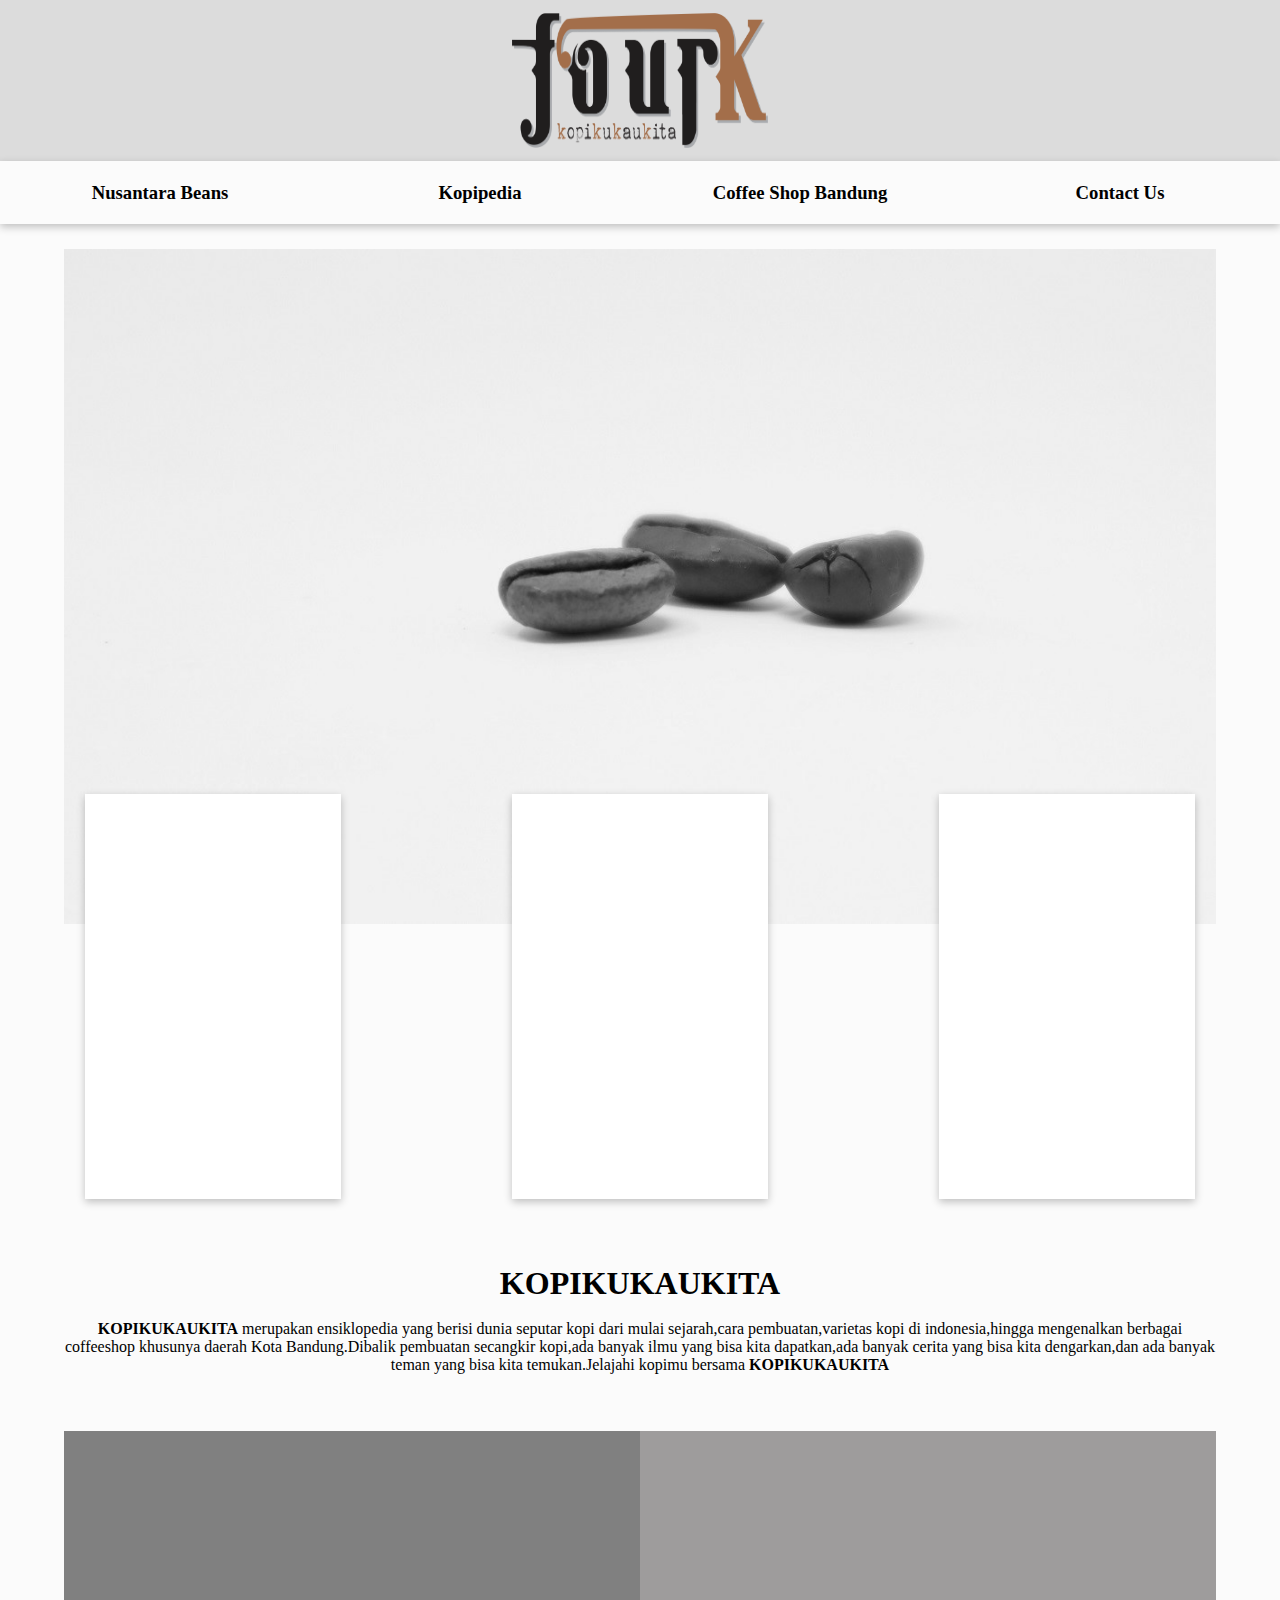
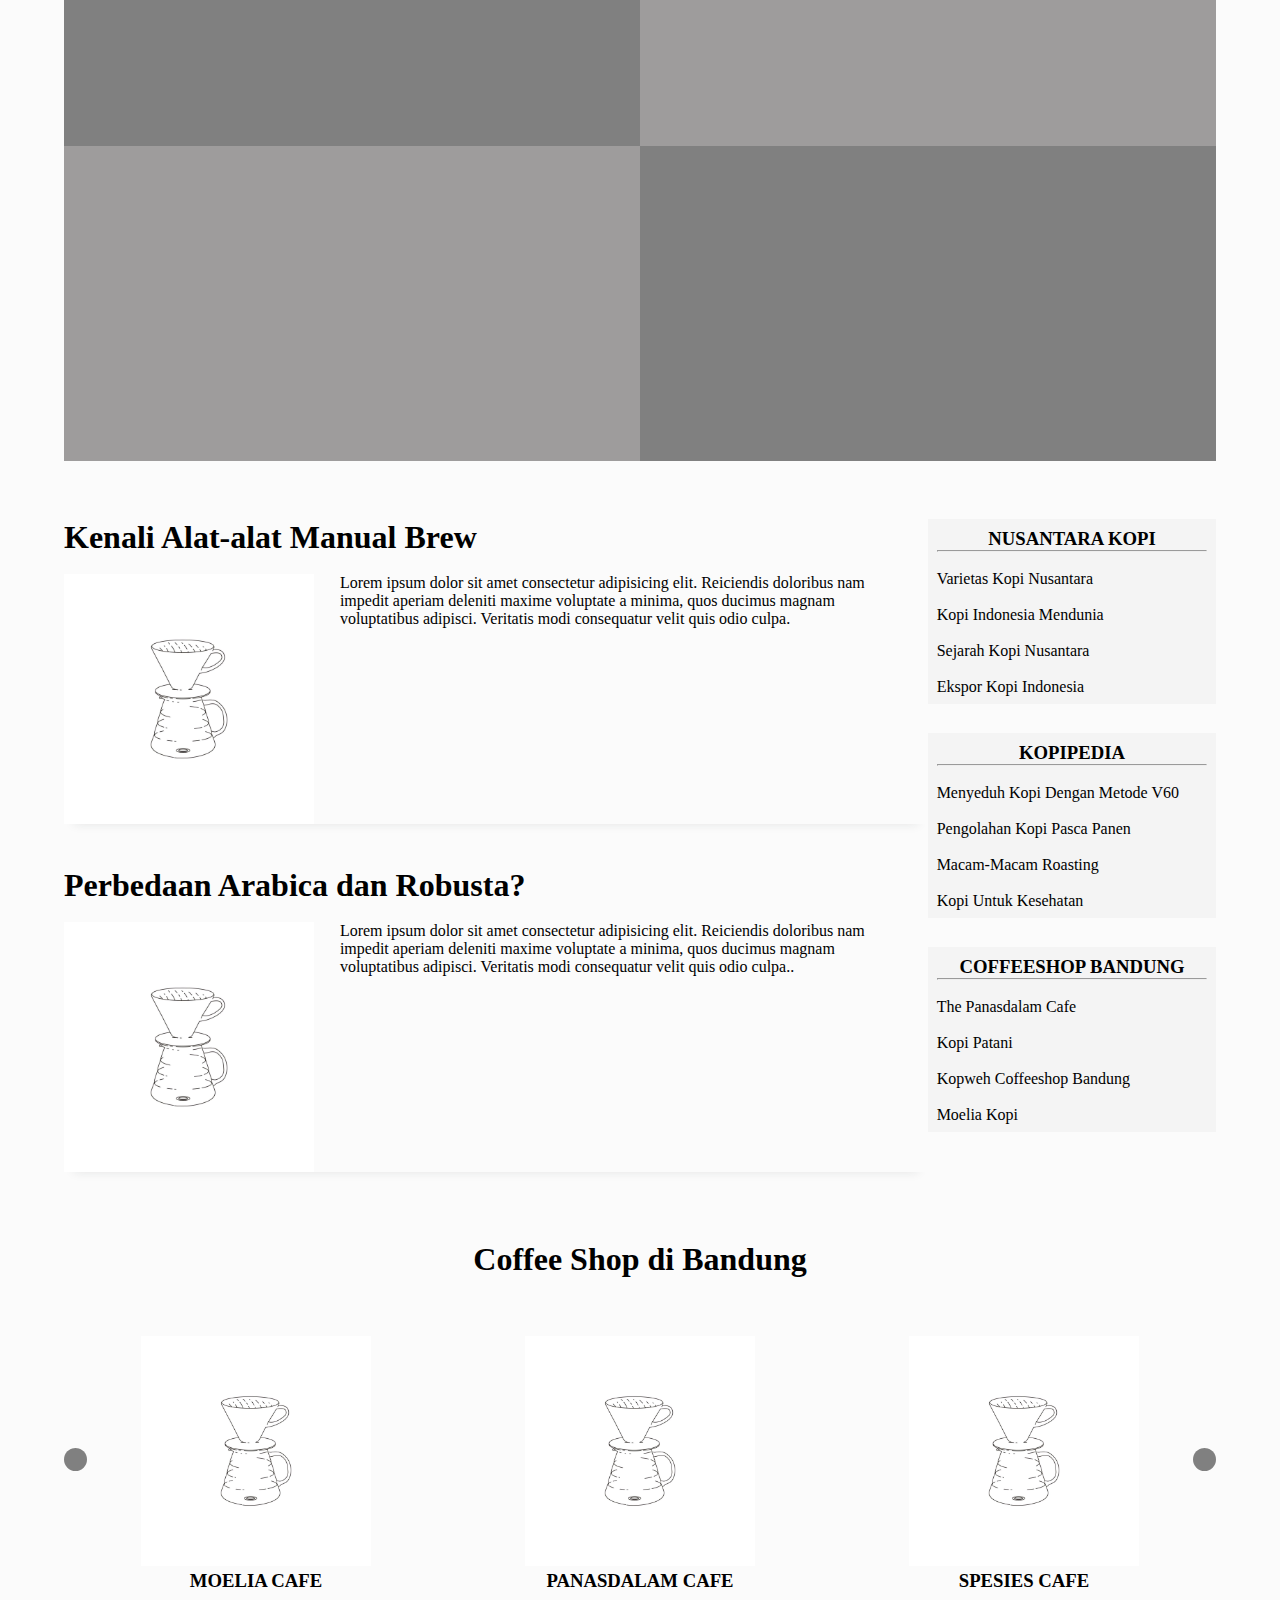
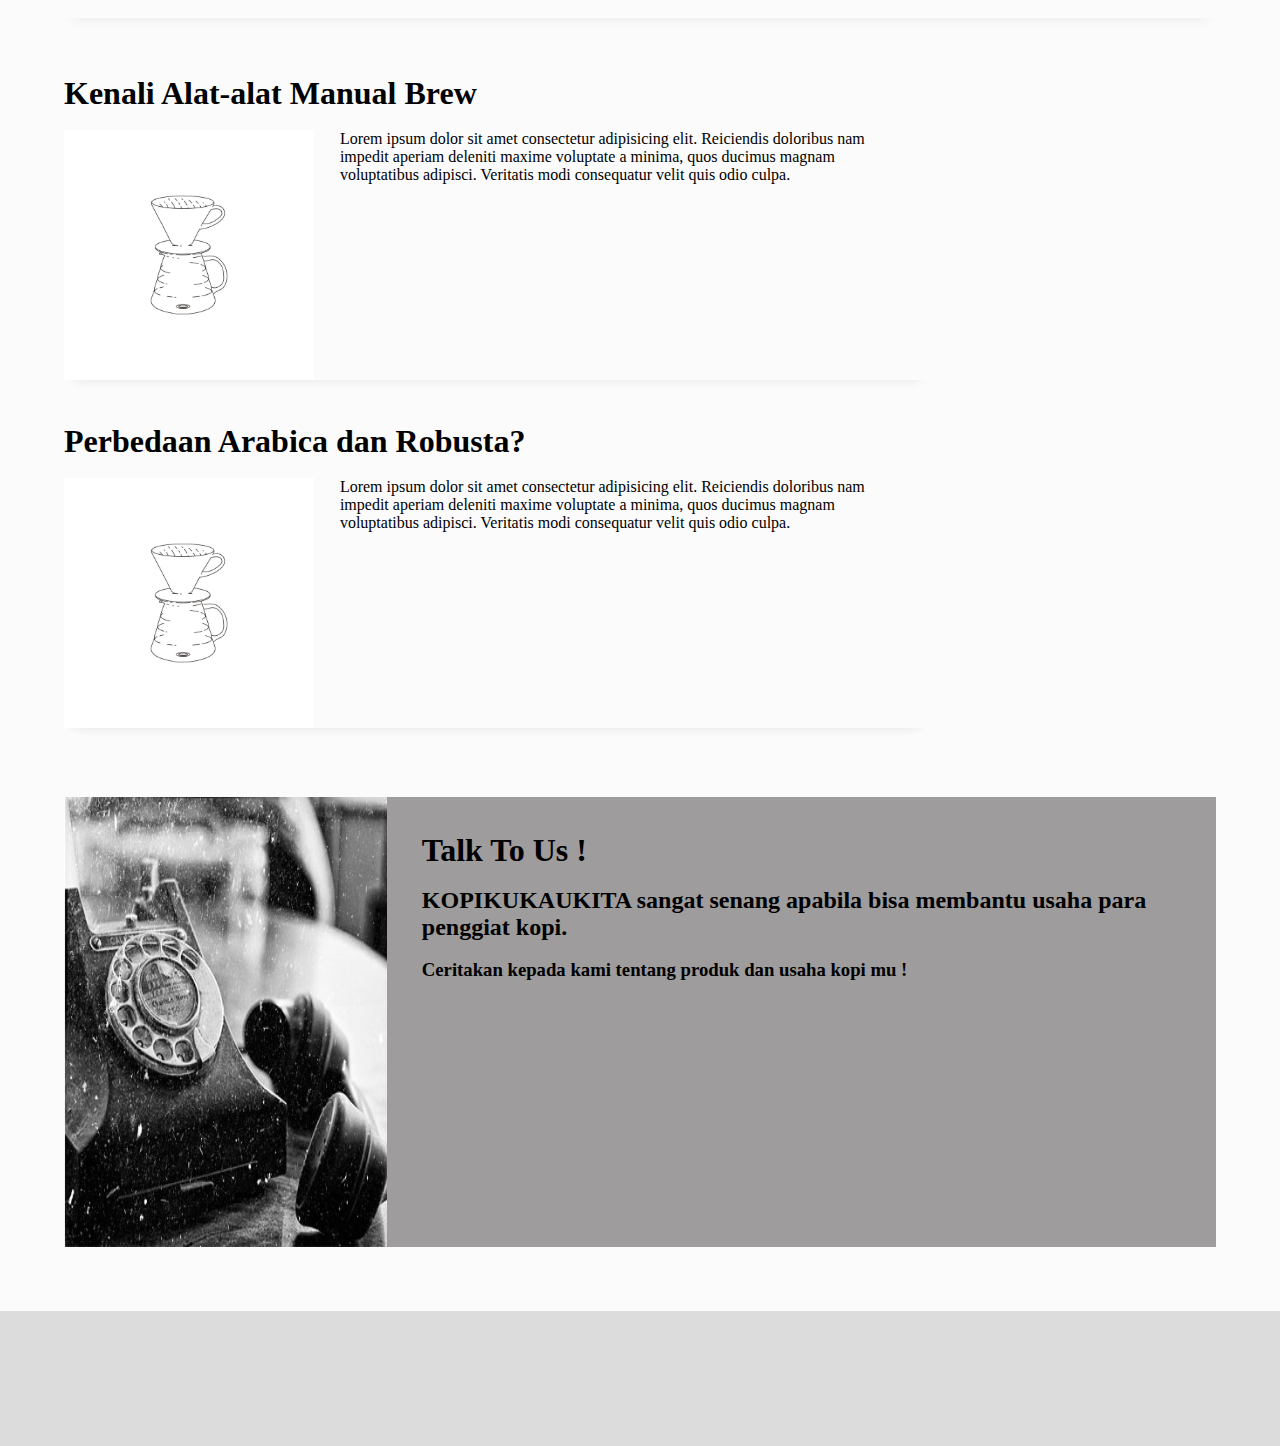
<file: KopiPedia/index.html>
<!DOCTYPE html>
<html lang="en">
<head>
    <meta charset="UTF-8">
    <meta http-equiv="X-UA-Compatible" content="IE=edge">
    <meta name="viewport" content="width=device-width, initial-scale=1.0">
    <link rel="stylesheet" href="https://use.fontawesome.com/releases/v5.15.4/css/all.css" integrity="sha384-DyZ88mC6Up2uqS4h/KRgHuoeGwBcD4Ng9SiP4dIRy0EXTlnuz47vAwmeGwVChigm" crossorigin="anonymous">
    <link rel="stylesheet" href="css/index.css">
    <title>Kopikukaukita Ensiklopedia Kopi</title>
</head>
<body>
    <div class="container_menu">
        <img src="images/logo.png" alt="">
        <div class="burger">
            <div class="line1"></div>
            <div class="line2"></div>
            <div class="line3"></div>
        </div>
    </div>
    <div class="container_secondary_menu">
        <div>
        <a href="nusantara.html">
        <h3>Nusantara Beans</h3>
        </a>
        <a href="kopipedia.html">
        <h3>Kopipedia</h3>
        </a>
        <a href="coffeeshopbandung.html">
        <h3>Coffee Shop Bandung</h3>
        </a>
        <a href="">
        <h3>Contact Us</h3>
        </a>
    </div>
    </div>
    <div class="container_header_jumbotron">
        <div class="container_jumbotron">

        </div>
        <div class="container_card_jumbotron">
            <div class="card one"></div>
            <div class="card two"></div>
            <div class="card three"></div>
        </div>
    </div>
    <div class="container_content">
        <div class="container_kopikukaukita">
            <h1>KOPIKUKAUKITA</h1>
            <br>
            <p><span style="font-weight: bold;">KOPIKUKAUKITA</span> merupakan ensiklopedia yang berisi dunia seputar kopi dari mulai sejarah,cara pembuatan,varietas kopi di indonesia,hingga mengenalkan berbagai coffeeshop khusunya daerah Kota Bandung.Dibalik pembuatan secangkir kopi,ada banyak ilmu yang bisa kita dapatkan,ada banyak cerita yang bisa kita dengarkan,dan ada banyak teman yang bisa kita temukan.Jelajahi kopimu bersama <span style="font-weight: bold;">KOPIKUKAUKITA</span></p>
        </div>
        <div class="container_box_content">
            <div class="box one"></div>
            <div class="box two"></div>
            <div class="box three"></div>
            <div class="box four"></div>
        </div>
        <div class="container_both_content">
            <div class="container_left_content">
                <div class="content one">
                    <h1>Kenali Alat-alat Manual Brew</h1>
                    
                    <br>
                    <div class="desc_content_1">
                        <img src="images/manualbrew.jpg" alt="">
                        <p>Lorem ipsum dolor sit amet consectetur adipisicing elit. Reiciendis doloribus nam impedit aperiam deleniti maxime voluptate a minima, quos ducimus magnam voluptatibus adipisci. Veritatis modi consequatur velit quis odio culpa.</p>
                    </div>
                </div>
                <div class="content two">
                    <h1>Perbedaan Arabica dan Robusta?</h1>
                    
                    <br>
                    <div class="desc_content_1">
                        <img src="images/manualbrew.jpg" alt="">
                        <p>Lorem ipsum dolor sit amet consectetur adipisicing elit. Reiciendis doloribus nam impedit aperiam deleniti maxime voluptate a minima, quos ducimus magnam voluptatibus adipisci. Veritatis modi consequatur velit quis odio culpa..</p>
                    </div>
                </div>
            </div>
            <div class="container_right_content">
                <div class="right_content one">
                    <h3 style="text-align: center;">NUSANTARA KOPI</h3>
                    <hr>
                    <br>
                    <a href="">
                    <p>Varietas Kopi Nusantara</p>
                    </a>
                    <br>
                    <a href="">
                    <p>Kopi Indonesia Mendunia</p>
                    </a>
                    <br>
                    <a href="">
                    <p>Sejarah Kopi Nusantara</p>
                    </a>
                    <br>
                    <a href="">
                    <p>Ekspor Kopi Indonesia</p>
                    </a>
                </div>
                <div class="right_content two">
                    <h3 style="text-align: center;">KOPIPEDIA</h3>
                    <hr>
                    <br>
                    <a href="">
                    <p>Menyeduh Kopi Dengan Metode V60</p>
                    </a>
                    <br>
                    <a href="">
                    <p>Pengolahan Kopi Pasca Panen</p>
                    </a>
                    <br>
                    <a href="">
                    <p>Macam-Macam Roasting</p>
                    </a>
                    <br>
                    <a href="">
                    <p>Kopi Untuk Kesehatan</p>
                </a>
                </div>
                <div class="right_content three">
                    <h3 style="text-align: center;">COFFEESHOP BANDUNG</h3>
                    <hr>
                    <br>
                    <a href="">
                    <p>The Panasdalam Cafe</p>
                    </a>
                    <br>
                    <a href="">
                    <p>Kopi Patani</p>
                    </a>
                    <br>
                    <a href="">
                    <p>Kopweh Coffeeshop Bandung</p>
                    </a>
                    <br>
                    <a href="">
                    <p>Moelia Kopi</p>
                    </a>
                </div>
            </div>
        </div>
    </div>
    
    <div class="carousel_container">
            <h1 style="text-align: center;">Coffee Shop di Bandung</h1>
            <i class="fas fa-arrow-left" id="prevBtn"></i>
            <i class="fas fa-arrow-right" id="nextBtn"></i>
            <div class="carousel_slider">
                <div class="img" id="lastClone">
                    <div class="content">
                        <img src="images/Untitled-1.jpg" alt="">
                        
                    </div>
                    <div class="content">
                        <img src="images/Untitled-1.jpg" alt="">
                    </div>
                    <div class="content">
                        <img src="images/Untitled-1.jpg" alt="">
                    </div>
                </div>
                <div class="img">
                    <div class="content">
                        <img src="images/manualbrew.jpg" alt="">
                        <h3>MOELIA CAFE</h3>
                    </div>
                    <div class="content">
                        <img src="images/manualbrew.jpg" alt="">
                        <h3>PANASDALAM CAFE</h3>
                    </div>
                    <div class="content">
                        <img src="images/manualbrew.jpg" alt="">
                        <h3>SPESIES CAFE</h3>
                    </div>
                </div>
                <div class="img">
                    <div class="content">
                        <img src="images/Untitled-1.jpg" alt="">
                        <h3>ESTORIK CAFE</h3>
                    </div>
                    <div class="content">
                        <img src="images/Untitled-1.jpg" alt="">
                        <h3>PATANI CAFE</h3>
                    </div>
                    <div class="content">
                        <img src="images/Untitled-1.jpg" alt="">
                        <h3>CAFE</h3>
                    </div>
                </div>
                <div class="img" id="firstClone">
                    <div class="content">
                        <img src="images/manualbrew.jpg" alt="">
                    </div>
                    <div class="content">
                        <img src="images/manualbrew.jpg" alt="">
                    </div>
                    <div class="content">
                        <img src="images/manualbrew.jpg" alt="">
                    </div>
                </div>
            </div>
          
        </div>
     
     
     <div class="container_content">
        <div class="container_both_content">
            <div class="container_left_content">
                 <div class="content one">
                     <h1>Kenali Alat-alat Manual Brew</h1>
                <br>
                     <div class="desc_content_1">
                       <img src="images/manualbrew.jpg" alt="">
                       <p>Lorem ipsum dolor sit amet consectetur adipisicing elit. Reiciendis doloribus nam impedit aperiam deleniti maxime voluptate a minima, quos ducimus magnam voluptatibus adipisci. Veritatis modi consequatur velit quis odio culpa.</p>
                    </div>
                </div>
                <div class="content two">
                    <h1>Perbedaan Arabica dan Robusta?</h1>
                <br>
                <div class="desc_content_1">
                    <img src="images/manualbrew.jpg" alt="">
                    <p>Lorem ipsum dolor sit amet consectetur adipisicing elit. Reiciendis doloribus nam impedit aperiam deleniti maxime voluptate a minima, quos ducimus magnam voluptatibus adipisci. Veritatis modi consequatur velit quis odio culpa.</p>
                </div>
            </div>
        </div>
    </div>
</div>
    <div class="container_content">
        <div class="container_hubkami">
                <div class="container_image">
                    <img src="images/Untitled-1.jpg" alt="">
                </div>
                <div class="container_desc">
                    <h1>Talk To Us !</h1>
                    <br>
                    <h2>KOPIKUKAUKITA sangat senang apabila bisa membantu usaha para penggiat kopi.</h2>
                    <br> 
                    <h3>Ceritakan kepada kami tentang produk dan usaha kopi mu !</h3>
                </div>
        </div>
    </div>
    
    <!-- <div class="container_content">
        <div class="container_both_content">
            <div class="container_left_content">
                <div class="content one">
                    <h1>Coffeeshop di Bandung</h1>
                    
                    <br>
                    <div class="desc_content_1">
                        <img src="images/manualbrew.jpg" alt="">
                        <p>Lorem ipsum dolor sit amet consectetur adipisicing elit. Reiciendis doloribus nam impedit aperiam deleniti maxime voluptate a minima, quos ducimus magnam voluptatibus adipisci. Veritatis modi consequatur velit quis odio culpa.Lorem ipsum dolor sit amet consectetur adipisicing elit. Reiciendis doloribus nam impedit aperiam deleniti maxime voluptate a minima, quos ducimus magnam voluptatibus adipisci. Veritatis modi consequatur velit quis odio culpa.Lorem ipsum dolor sit amet consectetur adipisicing elit. Reiciendis doloribus nam impedit aperiam deleniti maxime voluptate a minima, quos ducimus magnam voluptatibus adipisci. Veritatis modi consequatur velit quis odio culpa.</p>
                    </div>
                </div>
            </div>
        </div>
    </div> -->
    
    
    </div>
    <div class="container_footer">
        
    </div>
    <script src="burger.js"></script>
    <script src="nusantara.js"></script>
</body>
</html>
</file>
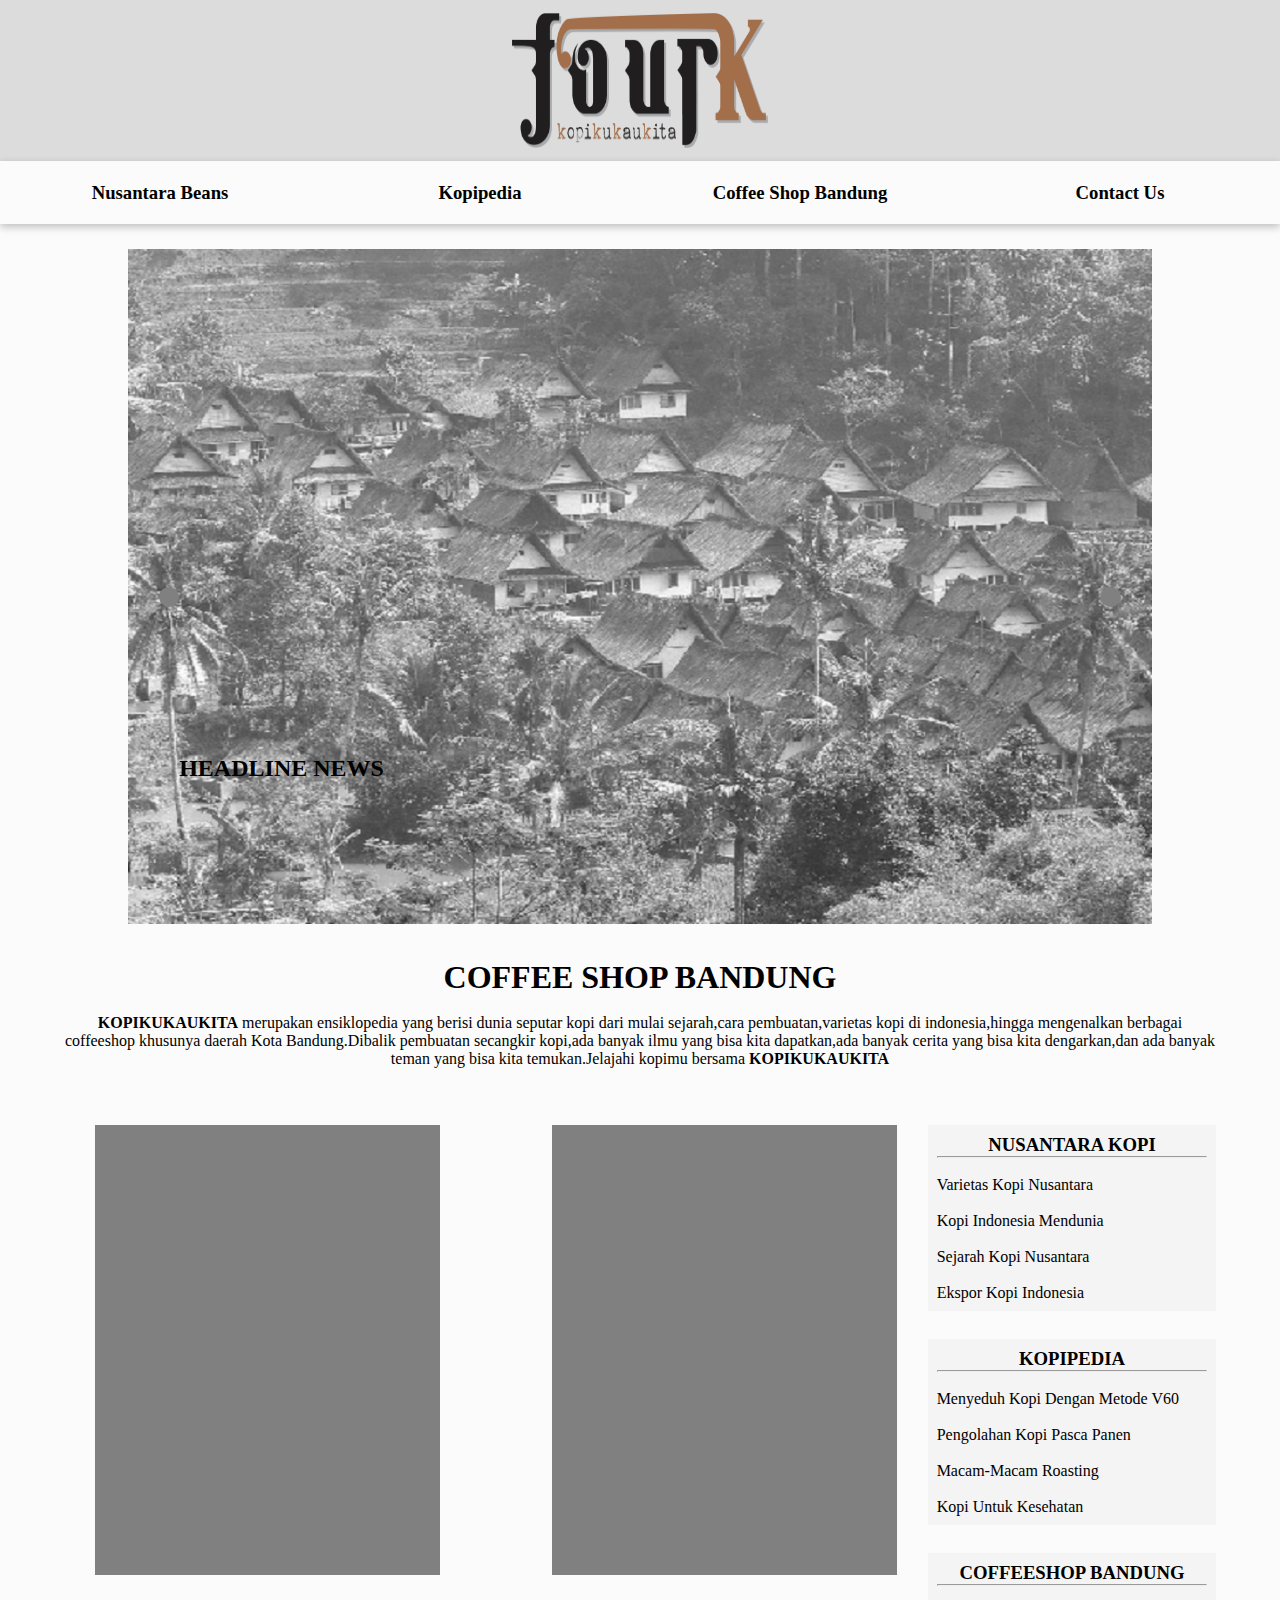
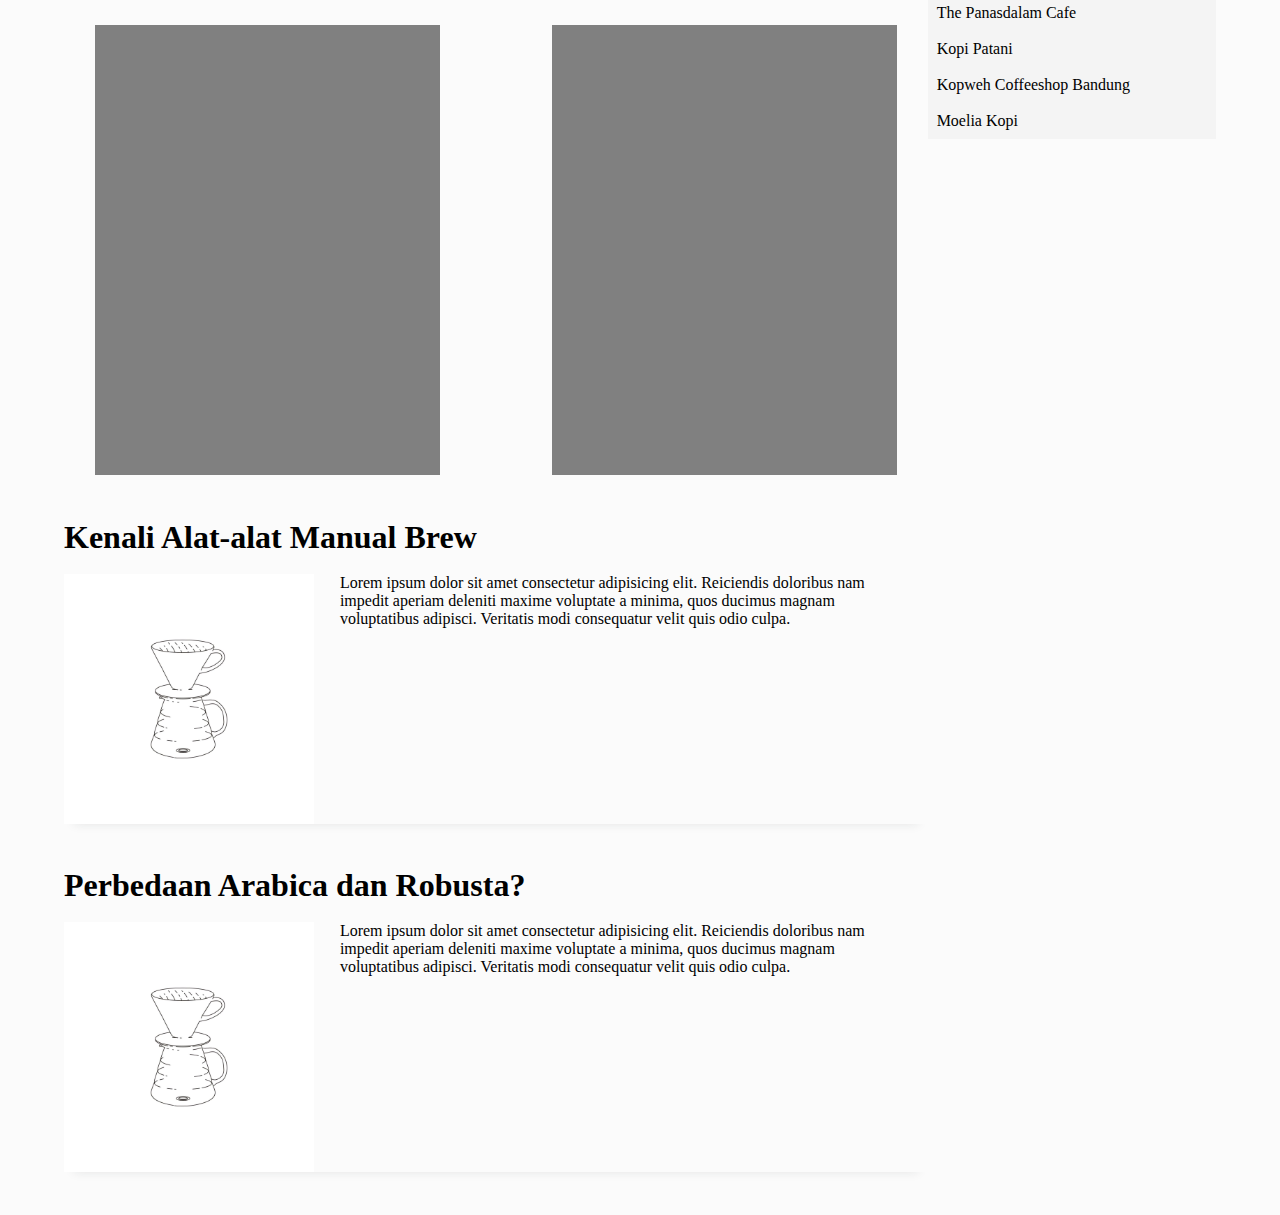
<file: KopiPedia/coffeeshopbandung.html>
<!DOCTYPE html>
<html lang="en">
<head>
    <meta charset="UTF-8">
    <meta http-equiv="X-UA-Compatible" content="IE=edge">
    <meta name="viewport" content="width=device-width, initial-scale=1.0">
    <link rel="stylesheet" href="https://use.fontawesome.com/releases/v5.15.4/css/all.css" integrity="sha384-DyZ88mC6Up2uqS4h/KRgHuoeGwBcD4Ng9SiP4dIRy0EXTlnuz47vAwmeGwVChigm" crossorigin="anonymous">
    <link rel="stylesheet" href="css/coffeeshopbandung.css">
    <title>Document</title>
</head>
<body>
    <div class="container_menu">
        <a href="index.html">
        <img src="images/logo.png" alt="">
        </a>
        <div class="burger">
            <div class="line1"></div>
            <div class="line2"></div>
            <div class="line3"></div>
        </div>
    </div>
    <div class="container_secondary_menu">
        <div>
        <a href="nusantara.html">
        <h3>Nusantara Beans</h3>
        </a>
        <a href="kopipedia.html">
        <h3>Kopipedia</h3>
        </a>
        <a href="coffeeshopbandung.html">
        <h3>Coffee Shop Bandung</h3>
        </a>
        <a href="">
        <h3>Contact Us</h3>
        </a>
    </div>
    </div>
    <div class="carousel_container">
        <i class="fas fa-arrow-left" id="prevBtn"></i>
        <i class="fas fa-arrow-right" id="nextBtn"></i>
        <div class="carousel_slider">
            
            <div class="img" id="lastClone">
                <img src="images/img2.jpg"  alt="">
               
            </div>
            <div class="img">
                <img src="images/img4.png" alt="">
                <h2>HEADLINE NEWS</h2>
            </div>
            <div class="img">
                <img src="images/img3.jpg" alt="">
            </div>
            <div class="img">
                <img src="images/img1.jpg" alt="">
            </div>
            <div class="img">
                <img src="images/img2.jpg" alt="">
            </div>
            <div class="img" id="firstClone">
                <img src="images/img4.png"  alt="">
            </div>
        </div>
    </div>
    <div class="container_content">
        <div class="container_kopikukaukita">
            <h1>COFFEE SHOP BANDUNG</h1>
            <br>
            <p><span style="font-weight: bold;">KOPIKUKAUKITA</span> merupakan ensiklopedia yang berisi dunia seputar kopi dari mulai sejarah,cara pembuatan,varietas kopi di indonesia,hingga mengenalkan berbagai coffeeshop khusunya daerah Kota Bandung.Dibalik pembuatan secangkir kopi,ada banyak ilmu yang bisa kita dapatkan,ada banyak cerita yang bisa kita dengarkan,dan ada banyak teman yang bisa kita temukan.Jelajahi kopimu bersama <span style="font-weight: bold;">KOPIKUKAUKITA</span></p>
        </div>
        <div class="container_both_content">
            <div class="container_left_content">
                <div class="container_top_cafe">
                    <div class="cafe 1"></div>
                    <div class="cafe 1"></div>
                    <div class="cafe 1"></div>
                    <div class="cafe 1"></div>
                </div>
                <div class="content one">
                    <h1>Kenali Alat-alat Manual Brew</h1>
                    
                    <br>
                    <div class="desc_content_1">
                        <img src="images/manualbrew.jpg" alt="">
                        <p>Lorem ipsum dolor sit amet consectetur adipisicing elit. Reiciendis doloribus nam impedit aperiam deleniti maxime voluptate a minima, quos ducimus magnam voluptatibus adipisci. Veritatis modi consequatur velit quis odio culpa.</p>
                    </div>
                </div>
                <div class="content two">
                    <h1>Perbedaan Arabica dan Robusta?</h1>
                    
                    <br>
                    <div class="desc_content_1">
                        <img src="images/manualbrew.jpg" alt="">
                        <p>Lorem ipsum dolor sit amet consectetur adipisicing elit. Reiciendis doloribus nam impedit aperiam deleniti maxime voluptate a minima, quos ducimus magnam voluptatibus adipisci. Veritatis modi consequatur velit quis odio culpa.</p>
                    </div>
                </div>
            </div>
            <div class="container_right_content">
                <div class="right_content one">
                    <h3 style="text-align: center;">NUSANTARA KOPI</h3>
                    <hr>
                    <br>
                    <a href="">
                    <p>Varietas Kopi Nusantara</p>
                    </a>
                    <br>
                    <a href="">
                    <p>Kopi Indonesia Mendunia</p>
                    </a>
                    <br>
                    <a href="">
                    <p>Sejarah Kopi Nusantara</p>
                    </a>
                    <br>
                    <a href="">
                    <p>Ekspor Kopi Indonesia</p>
                    </a>
                </div>
                <div class="right_content two">
                    <h3 style="text-align: center;">KOPIPEDIA</h3>
                    <hr>
                    <br>
                    <a href="">
                    <p>Menyeduh Kopi Dengan Metode V60</p>
                    </a>
                    <br>
                    <a href="">
                    <p>Pengolahan Kopi Pasca Panen</p>
                    </a>
                    <br>
                    <a href="">
                    <p>Macam-Macam Roasting</p>
                    </a>
                    <br>
                    <a href="">
                    <p>Kopi Untuk Kesehatan</p>
                </a>
                </div>
                <div class="right_content three">
                    <h3 style="text-align: center;">COFFEESHOP BANDUNG</h3>
                    <hr>
                    <br>
                    <a href="">
                    <p>The Panasdalam Cafe</p>
                    </a>
                    <br>
                    <a href="">
                    <p>Kopi Patani</p>
                    </a>
                    <br>
                    <a href="">
                    <p>Kopweh Coffeeshop Bandung</p>
                    </a>
                    <br>
                    <a href="">
                    <p>Moelia Kopi</p>
                    </a>
                </div>
            </div>
        </div>
    </div>
    <script src="burger.js"></script>
    <script src="nusantara.js"></script>
</body>
</html>
</file>
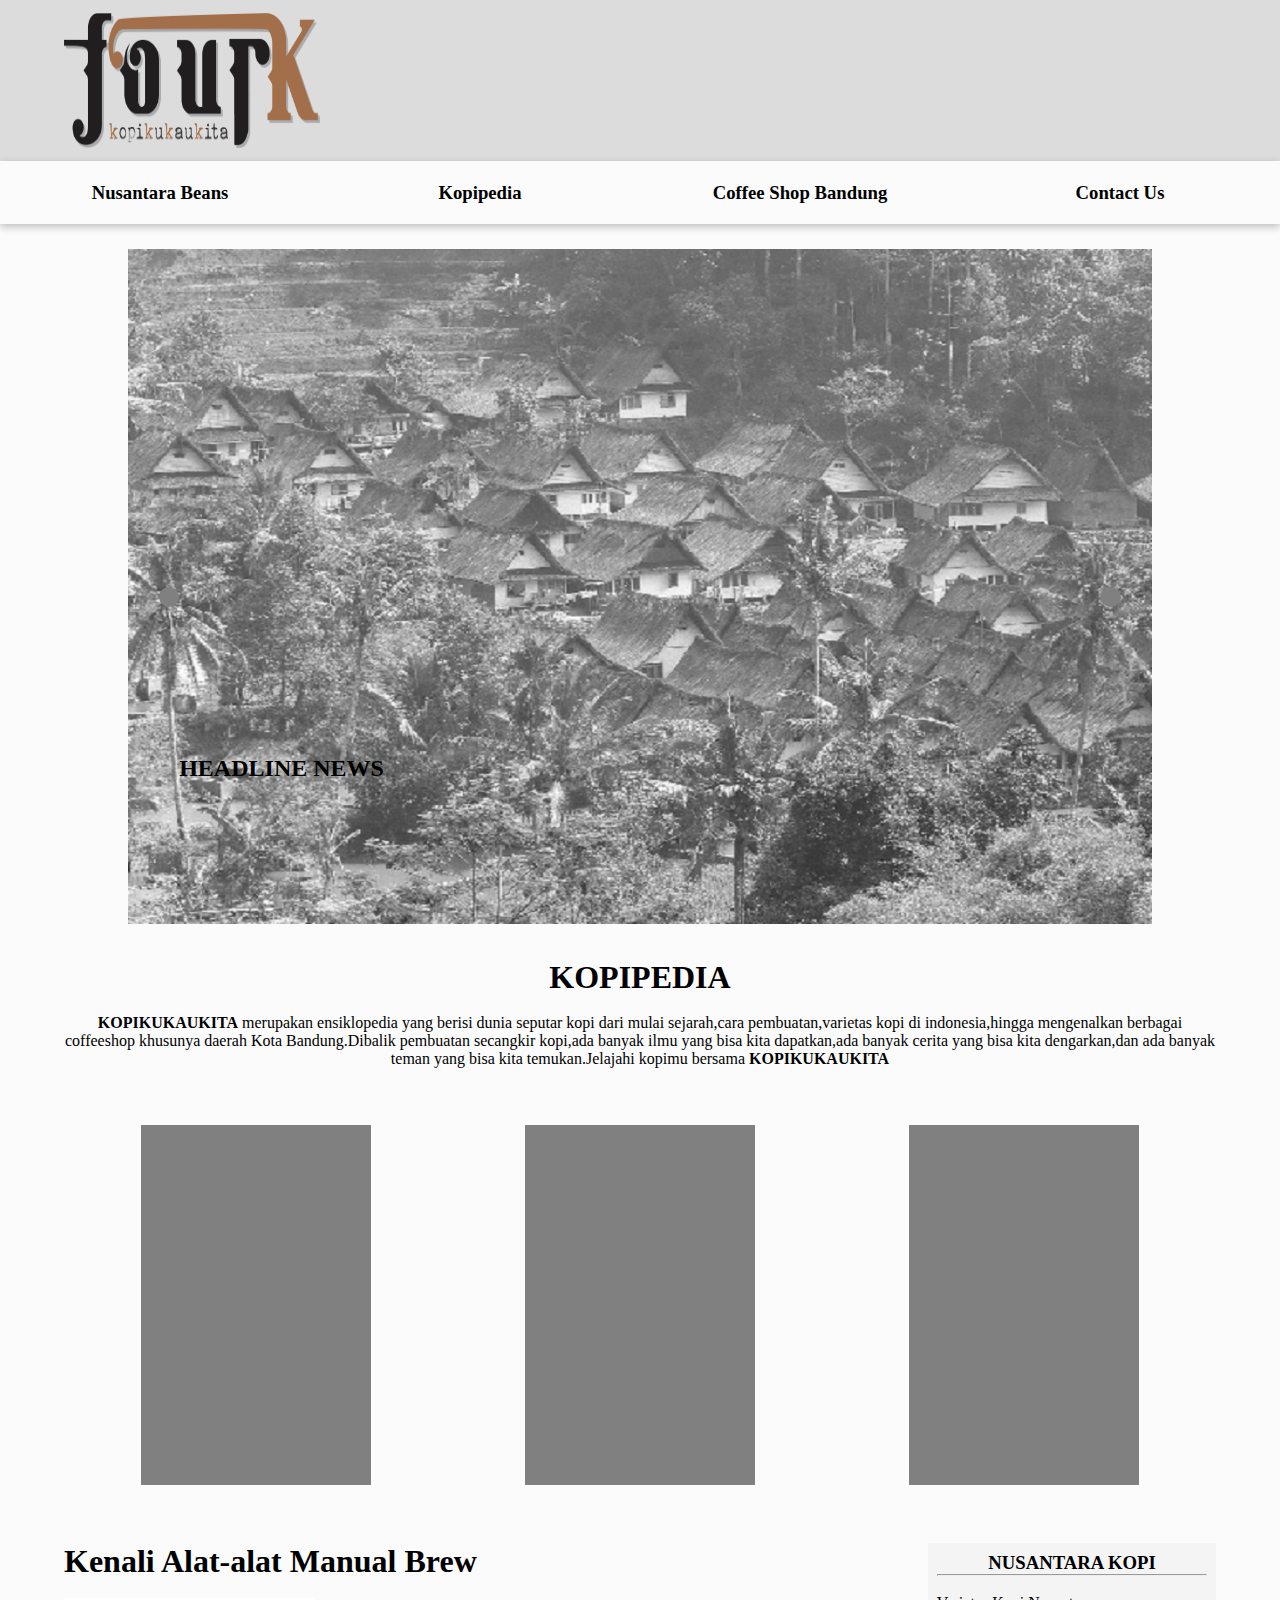
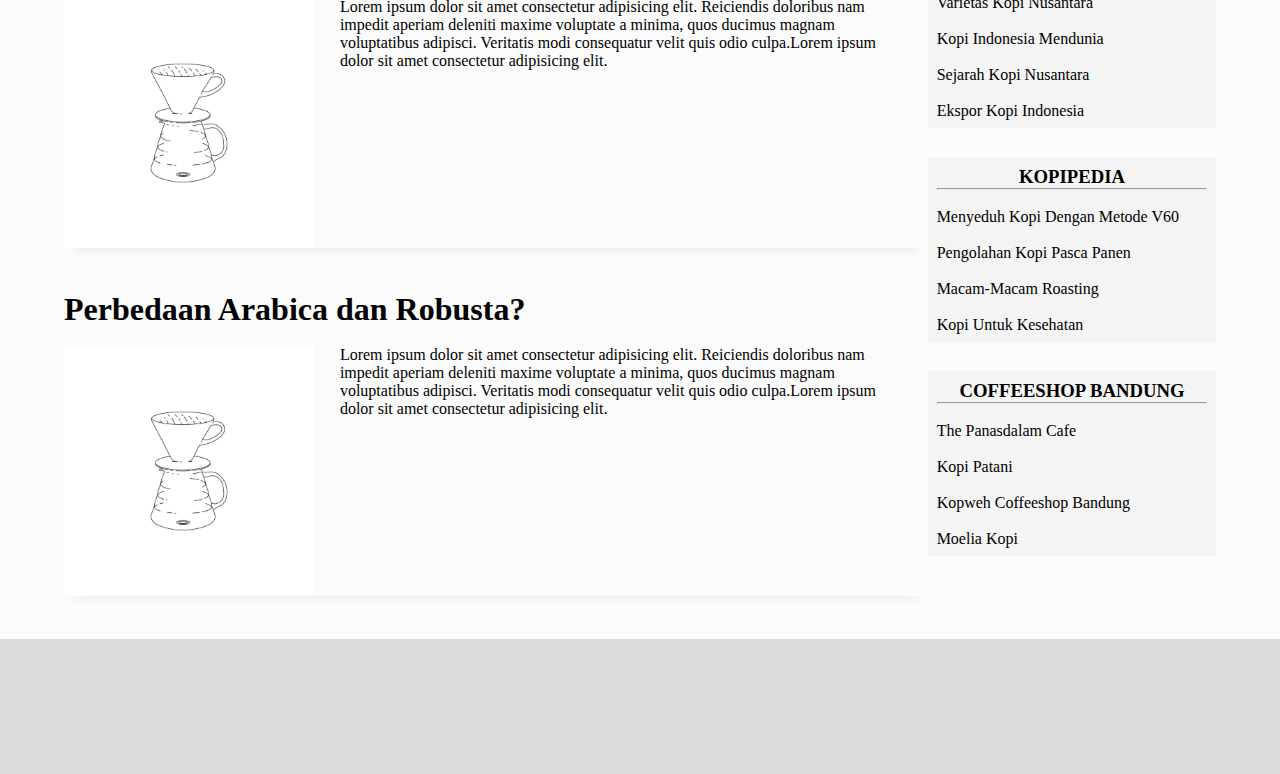
<file: KopiPedia/kopipedia.html>
<!DOCTYPE html>
<html lang="en">
<head>
    <meta charset="UTF-8">
    <meta http-equiv="X-UA-Compatible" content="IE=edge">
    <meta name="viewport" content="width=device-width, initial-scale=1.0">
    <link rel="stylesheet" href="https://use.fontawesome.com/releases/v5.15.4/css/all.css" integrity="sha384-DyZ88mC6Up2uqS4h/KRgHuoeGwBcD4Ng9SiP4dIRy0EXTlnuz47vAwmeGwVChigm" crossorigin="anonymous">
    <link rel="stylesheet" href="css/kopipedia.css">
    <title>Document</title>
</head>
<body>
    <div class="container_menu">
        <a href="index.html">
        <img src="images/logo.png" alt="">
    </a>
        <div class="burger">
            <div class="line1"></div>
            <div class="line2"></div>
            <div class="line3"></div>
        </div>
    </div>
    <div class="container_secondary_menu">
        <div>
        <a href="nusantara.html">
        <h3>Nusantara Beans</h3>
        </a>
        <a href="kopipedia.html">
        <h3>Kopipedia</h3>
        </a>
        <a href="coffeeshopbandung.html">
        <h3>Coffee Shop Bandung</h3>
        </a>
        <a href="">
        <h3>Contact Us</h3>
        </a>
    </div>
    </div>
    <div class="carousel_container">
        <i class="fas fa-arrow-left" id="prevBtn"></i>
        <i class="fas fa-arrow-right" id="nextBtn"></i>
        <div class="carousel_slider">
            
            <div class="img" id="lastClone">
                <img src="images/img2.jpg"  alt="">
               
            </div>
            <div class="img">
                <img src="images/img4.png" alt="">
                <h2>HEADLINE NEWS</h2>
            </div>
            <div class="img">
                <img src="images/img3.jpg" alt="">
            </div>
            <div class="img">
                <img src="images/img1.jpg" alt="">
            </div>
            <div class="img">
                <img src="images/img2.jpg" alt="">
            </div>
            <div class="img" id="firstClone">
                <img src="images/img4.png"  alt="">
            </div>
        </div>
    </div>
    <div class="container_content">
        <div class="container_kopikukaukita">
            <h1>KOPIPEDIA</h1>
            <br>
            <p><span style="font-weight: bold;">KOPIKUKAUKITA</span> merupakan ensiklopedia yang berisi dunia seputar kopi dari mulai sejarah,cara pembuatan,varietas kopi di indonesia,hingga mengenalkan berbagai coffeeshop khusunya daerah Kota Bandung.Dibalik pembuatan secangkir kopi,ada banyak ilmu yang bisa kita dapatkan,ada banyak cerita yang bisa kita dengarkan,dan ada banyak teman yang bisa kita temukan.Jelajahi kopimu bersama <span style="font-weight: bold;">KOPIKUKAUKITA</span></p>
        </div>
        <div class="container_topview">
            <div class="view 1"></div>
            <div class="view 2"></div>
            <div class="view 3"></div>
        </div>
    <div class="container_both_content">
        <div class="container_left_content">
            <div class="content one">
                <h1>Kenali Alat-alat Manual Brew</h1>
                
                <br>
                <div class="desc_content_1">
                    <img src="images/manualbrew.jpg" alt="">
                    <p>Lorem ipsum dolor sit amet consectetur adipisicing elit. Reiciendis doloribus nam impedit aperiam deleniti maxime voluptate a minima, quos ducimus magnam voluptatibus adipisci. Veritatis modi consequatur velit quis odio culpa.Lorem ipsum dolor sit amet consectetur adipisicing elit.</p>
                </div>
            </div>
            <div class="content two">
                <h1>Perbedaan Arabica dan Robusta?</h1>
                
                <br>
                <div class="desc_content_1">
                    <img src="images/manualbrew.jpg" alt="">
                    <p>Lorem ipsum dolor sit amet consectetur adipisicing elit. Reiciendis doloribus nam impedit aperiam deleniti maxime voluptate a minima, quos ducimus magnam voluptatibus adipisci. Veritatis modi consequatur velit quis odio culpa.Lorem ipsum dolor sit amet consectetur adipisicing elit.</p>
                </div>
            </div>
        </div>
        <div class="container_right_content">
            <div class="right_content one">
                <h3 style="text-align: center;">NUSANTARA KOPI</h3>
                <hr>
                <br>
                <a href="">
                <p>Varietas Kopi Nusantara</p>
                </a>
                <br>
                <a href="">
                <p>Kopi Indonesia Mendunia</p>
                </a>
                <br>
                <a href="">
                <p>Sejarah Kopi Nusantara</p>
                </a>
                <br>
                <a href="">
                <p>Ekspor Kopi Indonesia</p>
                </a>
            </div>
            <div class="right_content two">
                <h3 style="text-align: center;">KOPIPEDIA</h3>
                <hr>
                <br>
                <a href="">
                <p>Menyeduh Kopi Dengan Metode V60</p>
                </a>
                <br>
                <a href="">
                <p>Pengolahan Kopi Pasca Panen</p>
                </a>
                <br>
                <a href="">
                <p>Macam-Macam Roasting</p>
                </a>
                <br>
                <a href="">
                <p>Kopi Untuk Kesehatan</p>
            </a>
            </div>
            <div class="right_content three">
                <h3 style="text-align: center;">COFFEESHOP BANDUNG</h3>
                <hr>
                <br>
                <a href="">
                <p>The Panasdalam Cafe</p>
                </a>
                <br>
                <a href="">
                <p>Kopi Patani</p>
                </a>
                <br>
                <a href="">
                <p>Kopweh Coffeeshop Bandung</p>
                </a>
                <br>
                <a href="">
                <p>Moelia Kopi</p>
                </a>
            </div>
        </div>
    </div>
    </div>
    <div class="container_footer">
        
    </div>
    <script src="burger.js"></script>
    <script src="nusantara.js"></script>
</body>
</html>
</file>
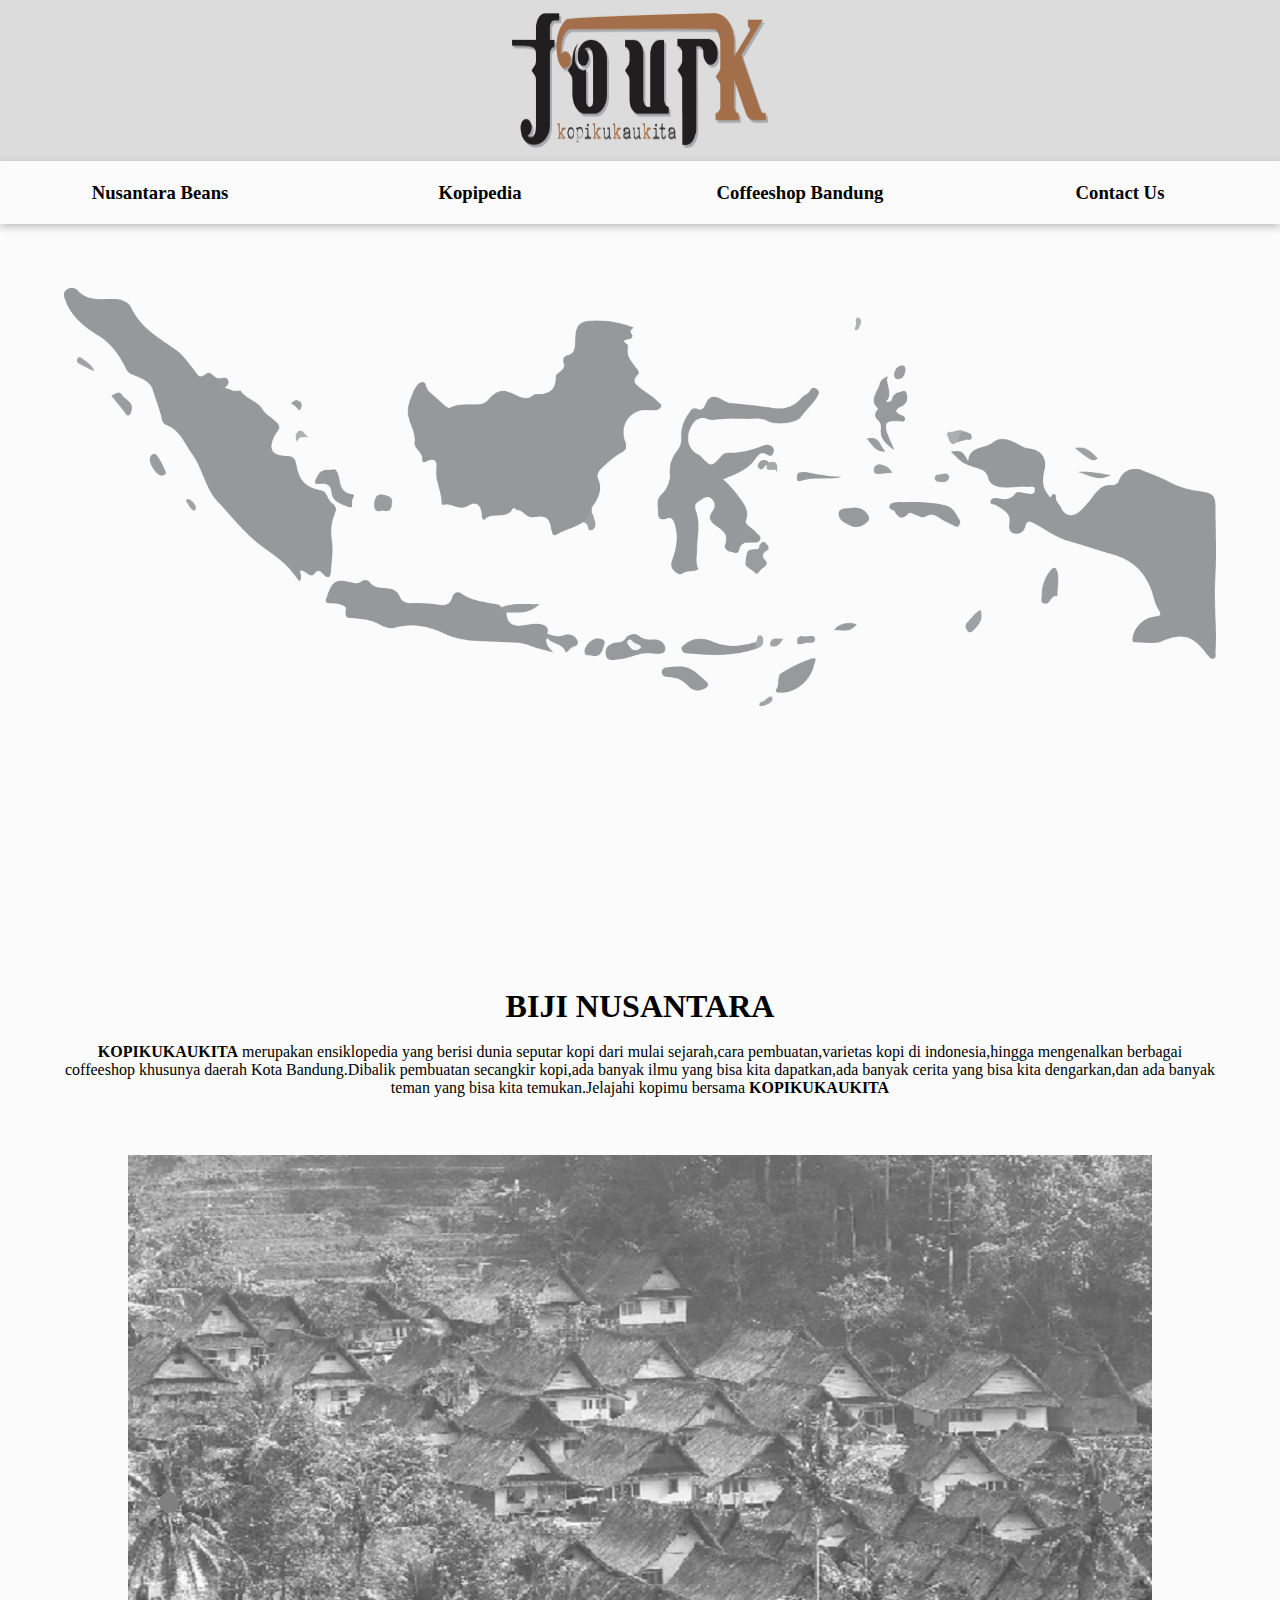
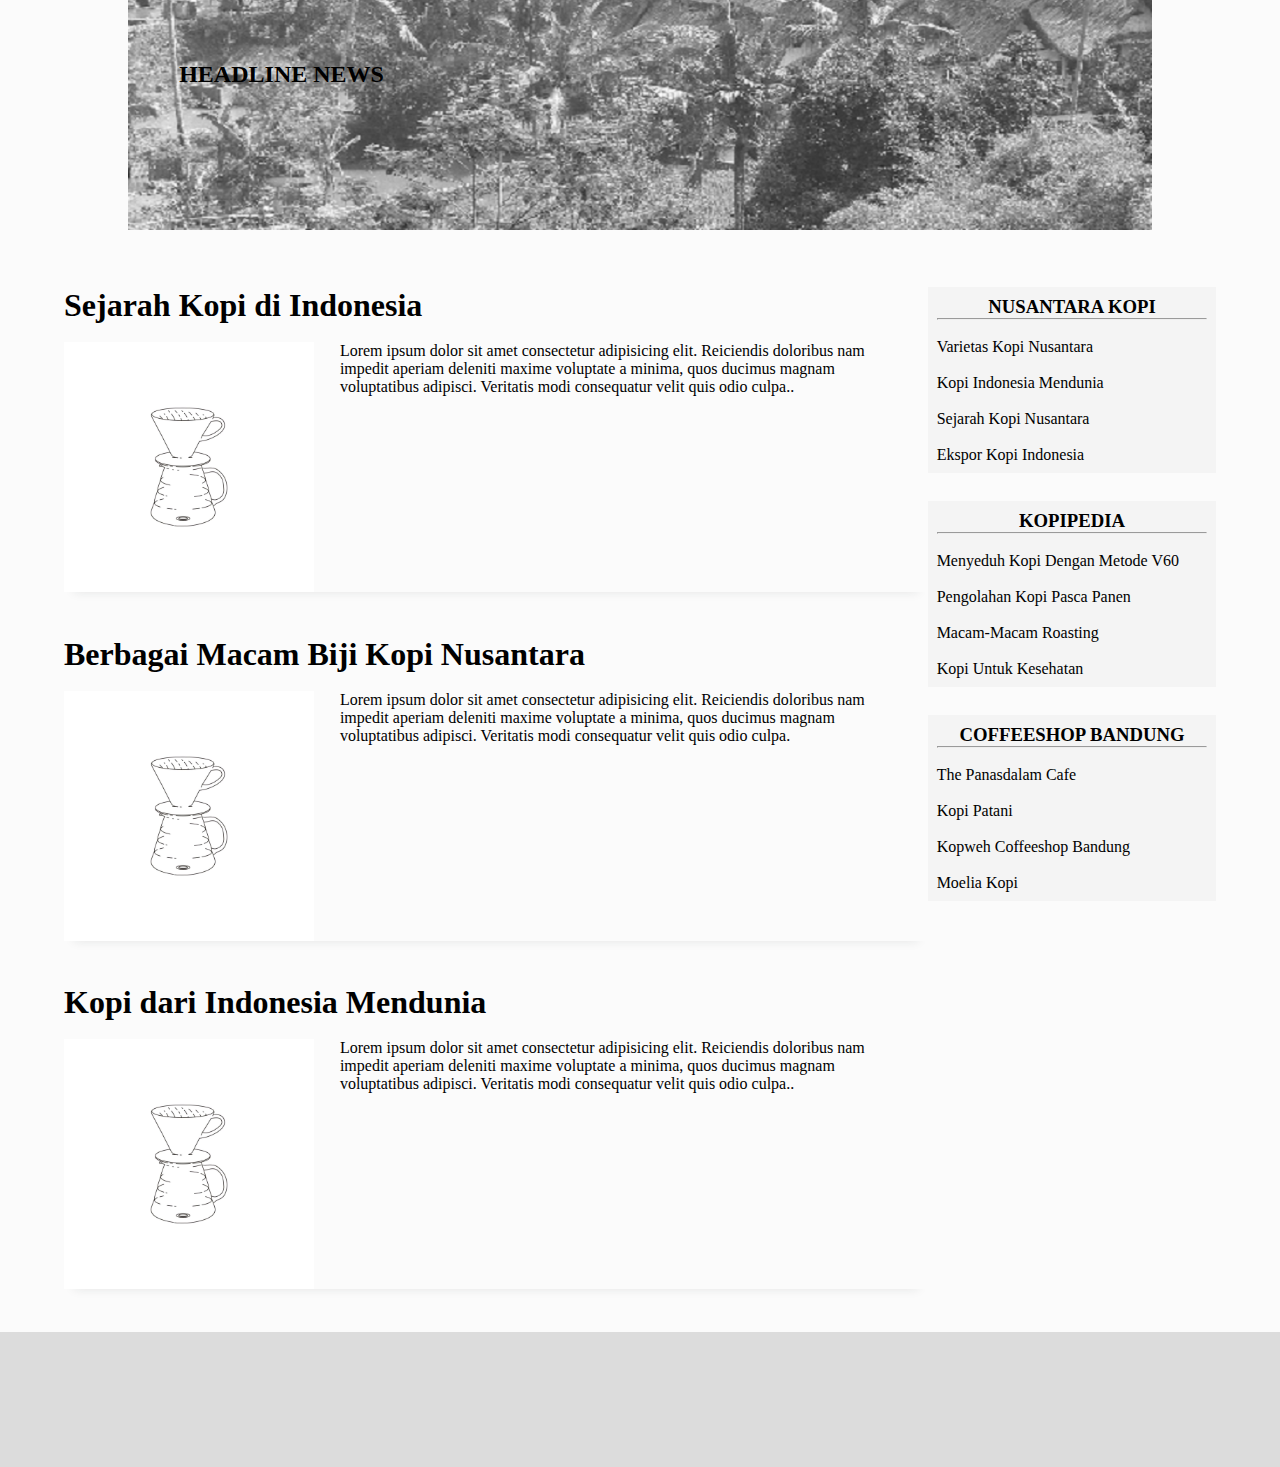
<file: KopiPedia/nusantara.html>
<!DOCTYPE html>
<html lang="en">
<head>
    <meta charset="UTF-8">
    <meta http-equiv="X-UA-Compatible" content="IE=edge">
    <meta name="viewport" content="width=device-width, initial-scale=1.0">
    <link rel="stylesheet" href="https://use.fontawesome.com/releases/v5.15.4/css/all.css" integrity="sha384-DyZ88mC6Up2uqS4h/KRgHuoeGwBcD4Ng9SiP4dIRy0EXTlnuz47vAwmeGwVChigm" crossorigin="anonymous">
    <link rel="stylesheet" href="css/nusantara.css">
    <title>Document</title>
</head>
<body>
    <div class="container_menu">
        <a href="index.html">
            <img src="images/logo.png" alt="">
        </a>
        <div class="burger">
            <div class="line1"></div>
            <div class="line2"></div>
            <div class="line3"></div>
        </div>
    </div>
    <div class="container_secondary_menu">
        <div>
        <a href="nusantara.html">
        <h3>Nusantara Beans</h3>
        </a>
        <a href="kopipedia.html">
        <h3>Kopipedia</h3>
        </a>
        <a href="coffeeshopbandung.html">
        <h3>Coffeeshop Bandung</h3>
        </a>
        <a href="">
        <h3>Contact Us</h3>
        </a>
    </div>
    </div>
    <div class="container_header_jumbotron">
        <div class="container_jumbotron">
            <img src="images/indonesia.png" alt="">
        </div>
    </div>
    <div class="container_content">
        <div class="container_kopikukaukita">
            <h1>BIJI NUSANTARA</h1>
            <br>
            <p><span style="font-weight: bold;">KOPIKUKAUKITA</span> merupakan ensiklopedia yang berisi dunia seputar kopi dari mulai sejarah,cara pembuatan,varietas kopi di indonesia,hingga mengenalkan berbagai coffeeshop khusunya daerah Kota Bandung.Dibalik pembuatan secangkir kopi,ada banyak ilmu yang bisa kita dapatkan,ada banyak cerita yang bisa kita dengarkan,dan ada banyak teman yang bisa kita temukan.Jelajahi kopimu bersama <span style="font-weight: bold;">KOPIKUKAUKITA</span></p>
        </div>
    </div>
    <div class="carousel_container">
        <i class="fas fa-arrow-left" id="prevBtn"></i>
        <i class="fas fa-arrow-right" id="nextBtn"></i>
        <div class="carousel_slider">
            
            <div class="img" id="lastClone">
                <img src="images/img2.jpg"  alt="">
               
            </div>
            <div class="img">
                <img src="images/img4.png" alt="">
                <h2>HEADLINE NEWS</h2>
            </div>
            <div class="img">
                <img src="images/img3.jpg" alt="">
            </div>
            <div class="img">
                <img src="images/img1.jpg" alt="">
            </div>
            <div class="img">
                <img src="images/img2.jpg" alt="">
            </div>
            <div class="img" id="firstClone">
                <img src="images/img4.png"  alt="">
            </div>
        </div>
    </div>
    
    <div class="container_content">
        <div class="container_both_content">
            <div class="container_left_content">
                <div class="content one">
                    <h1>Sejarah Kopi di Indonesia</h1>
                    
                    <br>
                    <div class="desc_content_1">
                        <img src="images/manualbrew.jpg" alt="">
                        <p>Lorem ipsum dolor sit amet consectetur adipisicing elit. Reiciendis doloribus nam impedit aperiam deleniti maxime voluptate a minima, quos ducimus magnam voluptatibus adipisci. Veritatis modi consequatur velit quis odio culpa..</p>
                    </div>
                </div>
                <div class="content two">
                    <h1>Berbagai Macam Biji Kopi Nusantara</h1>
                    
                    <br>
                    <div class="desc_content_1">
                        <img src="images/manualbrew.jpg" alt="">
                        <p>Lorem ipsum dolor sit amet consectetur adipisicing elit. Reiciendis doloribus nam impedit aperiam deleniti maxime voluptate a minima, quos ducimus magnam voluptatibus adipisci. Veritatis modi consequatur velit quis odio culpa.</p>
                    </div>
                </div>
                <div class="content three">
                    <h1>Kopi dari Indonesia Mendunia</h1>
                    
                    <br>
                    <div class="desc_content_1">
                        <img src="images/manualbrew.jpg" alt="">
                        <p>Lorem ipsum dolor sit amet consectetur adipisicing elit. Reiciendis doloribus nam impedit aperiam deleniti maxime voluptate a minima, quos ducimus magnam voluptatibus adipisci. Veritatis modi consequatur velit quis odio culpa..</p>
                    </div>
                </div>
            </div>
            <div class="container_right_content">
                <div class="right_content one">
                    <h3 style="text-align: center;">NUSANTARA KOPI</h3>
                    <hr>
                    <br>
                    <a href="">
                    <p>Varietas Kopi Nusantara</p>
                    </a>
                    <br>
                    <a href="">
                    <p>Kopi Indonesia Mendunia</p>
                    </a>
                    <br>
                    <a href="">
                    <p>Sejarah Kopi Nusantara</p>
                    </a>
                    <br>
                    <a href="">
                    <p>Ekspor Kopi Indonesia</p>
                    </a>
                </div>
                <div class="right_content two">
                    <h3 style="text-align: center;">KOPIPEDIA</h3>
                    <hr>
                    <br>
                    <a href="">
                    <p>Menyeduh Kopi Dengan Metode V60</p>
                    </a>
                    <br>
                    <a href="">
                    <p>Pengolahan Kopi Pasca Panen</p>
                    </a>
                    <br>
                    <a href="">
                    <p>Macam-Macam Roasting</p>
                    </a>
                    <br>
                    <a href="">
                    <p>Kopi Untuk Kesehatan</p>
                </a>
                </div>
                <div class="right_content three">
                    <h3 style="text-align: center;">COFFEESHOP BANDUNG</h3>
                    <hr>
                    <br>
                    <a href="">
                    <p>The Panasdalam Cafe</p>
                    </a>
                    <br>
                    <a href="">
                    <p>Kopi Patani</p>
                    </a>
                    <br>
                    <a href="">
                    <p>Kopweh Coffeeshop Bandung</p>
                    </a>
                    <br>
                    <a href="">
                    <p>Moelia Kopi</p>
                    </a>
                </div>
            </div>
        </div>
    </div>
    <div class="container_footer">
        
    </div>
    <script src="burger.js"></script>
    <script src="nusantara.js"></script>
</body>
</html>
</file>
<file: KopiPedia/css/index.css>
* {
    padding: 0;
    margin: 0;
    box-sizing: border-box;
}
body {
    padding: 0;
    margin: 0;
    background-color: #2d2d2d05 ;
    overflow-x: hidden;
}
a {
    text-decoration: none;
    color: black;
}
.container_menu {
    width: 100%;
    height: auto;
    background-color: gainsboro;
    display: flex;
    align-items: center;
    justify-content: center;
    padding: 1% 0;
    box-sizing: border-box;
}
.container_menu img {
    display: block;
    width: 20vw;
    height: 15vh;
}
.burger div {
    width: 20px;
    height: 2px;
    background-color: black;
    margin: 5px;
    display: none;
}
.container_secondary_menu {
    width: 100%;
}
.container_secondary_menu div{
    width: 100%;
    height: 7vh;
    display: flex;
    justify-content: space-around;
    box-shadow: rgba(0, 0, 0, 0.24) 0px 3px 8px;
    text-align: center;
}
.container_secondary_menu a {
    width: 100%;
    height: 7vh;
    line-height: 7vh;
    transition: 0.2s;
}
.container_secondary_menu a:hover {
    background-color: grey;
    transition: 0.3s;
}
.container_header_jumbotron {
    width: 100%;
    height: 110vh;
    margin-top: 2%;
    padding: 0 5%;
    position: relative;
}
.container_header_jumbotron .container_jumbotron {
    width: 100%;
    height: 75vh;
    background-image: url('../images/hero.jpg');
    background-size: cover;
}
.container_header_jumbotron .container_card_jumbotron {
    width: 100%;
    height: auto;
    display: flex;
    justify-content: space-around;
    position: absolute;
    left: 0;
    top: 55%;
    
}
.container_header_jumbotron .container_card_jumbotron .card {
    width: 20vw;
    height: 45vh;
    background-color:white;
    box-shadow: rgba(0, 0, 0, 0.24) 0px 3px 8px;
}
.container_content {
    width: 100%;
    height: auto;
    padding: 0 5%;
    margin-top: 2%;
}
.container_content .container_kopikukaukita {
    width: 100%;
    height: auto;
    text-align: center;
}
.container_content .container_box_content {
    width: 100%;
    height: auto;
    display: flex;
    flex-wrap: wrap;
    margin-top:5%;
}
.container_content .container_box_content .box {
    width: 50%;
    height: 35vh;
    
}
.container_content .container_box_content .one {
    background-color: gray;
}
.container_content .container_box_content .two {
    background-color:#9e9c9c;
}
.container_content .container_box_content .three {
    background-color: #9e9c9c;
}
.container_content .container_box_content .four {
    background-color: grey;
}


.container_content .container_both_content {
    width: 100%;
    height: auto;
    display: flex;
    margin-top: 5%;
}.container_both_content img {
    display: block;
    width: 250px ;
    height: 250px;
}
.container_both_content .container_left_content {
    width: 75%;
    height: auto;
    /* background-color: #2d2d2d05; */
}
.container_both_content .container_right_content {
    width: 25%;
    height: auto;
    /* background-color: red; */
}
.container_left_content .content {
    width: 100%;
    height: auto;
    margin-bottom: 5%;
    box-shadow: rgba(33, 35, 38, 0.1) 0px 10px 10px -10px;
}
.container_left_content .content .desc_content_1 {
    display: flex;
    justify-content: space-between;
}
.container_left_content .content .desc_content_1 p {
    padding: 0 3%;
    box-sizing: border-box;
}

.container_both_content .container_right_content .right_content {
    width: 100%;
    height: auto;
    background-color:#dcdcdc3b;
    padding: 3% 3%;
    box-sizing: border-box;
    margin-bottom: 10%;
}
.container_hubkami {
    width: 100%;
    height: 50vh;
    background-color: #9e9c9c;
    display: flex;
}
.container_hubkami .container_image {
    width: 40%;
    height: 50vh;
}
.container_hubkami img {
    display: block;
    width: 100%;
    height: 100%;
}
.container_hubkami .container_desc {
    width: 100%;
    height: 100%;
    padding: 3%;
    box-sizing: border-box;
}
.carousel_container {
    width: 90%;
    height: auto;
    margin: 2% auto;
    padding-bottom: 2%;
    position: relative;
    overflow: hidden;
    box-shadow: rgba(33, 35, 38, 0.1) 0px 10px 10px -10px;
}
.carousel_container i {
    position: absolute;
    z-index: 1;
    font-size: 30px;
    color: white;
    cursor: pointer;
    background-color: gray;
    padding: 1%;
    border-radius: 50%;
    box-sizing: border-box;
}
#nextBtn {
    top: 55%;
    right: 0%;
}
#prevBtn {
    top: 55%;
}
.carousel_container .carousel_slider {
    width: 100%;
    display: flex;
    margin-top: 5%;
}
.carousel_slider .img {
    min-width: 100%;
    height:auto;
    display: flex;
    justify-content: space-around;
}
.carousel_slider .img .content {
    width: 20%;
    height: auto;
    text-align: center;
}
.carousel_slider .img .content img {
    width: 100%;
}
.container_footer {
    width: 100%;
    height: 15vh;
    background-color: gainsboro;
    margin-top: 5%;
}
.container_secondary_menu .menu_active {
    display: flex;
    transition: 0.4s;
    
}
@media only screen and (max-width: 480px) {
    .container_header_jumbotron {
        padding: 0;
        margin: 5% auto;
    }
    .container_header_jumbotron .container_jumbotron {
        background-position-x: 45%;
    }
    .container_menu {
        justify-content: space-between;
        padding-left: 5%;
        padding-right: 5%;
    }
    
    .container_menu img {
        width: 32vw;
        height: 8vh;
    }
    .container_secondary_menu {
        width: 100%;
    }
    .container_secondary_menu div {
        flex-direction: column;
        height: 75vh;
        width: 100%;
        background-color: grey;
        position: absolute;
        z-index: 1;
        /* transform: translateX(100%); */
        transition: transform 0.5s ease-in;
        display: none;
        transition: 0.4s;
    }
    .container_menu .burger div {
        display: block;
    }
    .container_header_jumbotron {
        width: 100%;
        height: auto;
    }
    .container_header_jumbotron .container_jumbotron {
        height: 50vh;
        
    }
    .container_header_jumbotron .container_card_jumbotron {
        flex-direction: column;
        align-items: center;
        position: static;
        gap: 10px;
        margin: 5% 0;
    }
    .container_header_jumbotron .container_card_jumbotron .card {
        width: 65%;
        height: 45vh;
    }
    .container_content {
        margin-top: 10%;
    }
    .container_content .container_kopikukaukita {
        
    }
    .container_content .container_both_content {
        flex-direction: column;
        align-items: center;
    }
    .container_content .container_both_content .container_left_content {
        width: 100%;
        text-align: center;
    }
    .container_content .container_both_content .container_left_content h1 {
        font-size: 30px;
    }
    .container_both_content .container_left_content .content .desc_content_1 {
        flex-direction: column;
        gap: 15px;
        align-items: center;
        text-align: center;
        padding-bottom: 5%;
        box-sizing: border-box;
    }
    .container_both_content .container_right_content {
        width: 100%;
    }
    .carousel_container {

    }
    .carousel_container i {
        font-size: 15px;
        background-color: white;
        color: grey;
    }
    #nextBtn {
        top: 55%;
        right: 3%;
    }
    #prevBtn {
        top: 55%;
        left: 3%;
    }
    .carousel_container .carousel_slider {

    }
    .carousel_slider .img .content {
        width: 30%;
        height: auto;
        text-align: center;
        font-size: 10px;
    }
    .carousel_slider .img .content h3 {
        margin-top: 5px;
    }
    .container_hubkami {
        flex-direction: column;
        height: auto;
    }
    .container_hubkami .container_image {
        width: 100%;
    }
    .container_hubkami .container_desc {
        text-align: center;
    }
    .container_hubkami h1 {
        font-size: 25px;
    }
    .container_hubkami h2 {
        font-size: 20px;
    }
    .container_hubkami h3 {
        font-size: 15px;
    }
}
</file>
<file: KopiPedia/css/coffeeshopbandung.css>
* {
    padding: 0;
    margin: 0;
    box-sizing: border-box;
}
body {
    padding: 0;
    margin: 0;
    box-sizing: border-box;
    background-color: #2d2d2d05 ;
}
a {
    text-decoration: none;
    color: black;
}
.container_menu {
    width: 100%;
    height: auto;
    background-color: gainsboro;
    display: flex;
    align-items: center;
    justify-content: center;
    padding: 1% 0;
    box-sizing: border-box;
}
.container_menu img {
    display: block;
    width: 20vw;
    height: 15vh;
}
.burger div {
    width: 20px;
    height: 2px;
    background-color: black;
    margin: 5px;
    display: none;
}
.container_secondary_menu {
    width: 100%;
}
.container_secondary_menu div{
    width: 100%;
    height: 7vh;
    display: flex;
    justify-content: space-around;
    box-shadow: rgba(0, 0, 0, 0.24) 0px 3px 8px;
    text-align: center;
}
.container_secondary_menu a {
    width: 100%;
    height: 7vh;
    line-height: 7vh;
    transition: 0.2s;
}
.container_secondary_menu a:hover {
    background-color: grey;
    transition: 0.3s;
}
.carousel_container {
    width: 80%;
    margin: auto;
    position: relative;
   overflow: hidden;
   margin: 2% auto;
}
.carousel_container .carousel_slider {
    width: 100%;
    display: flex;
    
}
.carousel_container i {
    position: absolute;
    z-index: 1;
    font-size: 30px;
    color:white;
    cursor: pointer;
    padding: 1%;
    border-radius: 50%;
    background-color: grey;
    box-sizing: border-box;
}
#nextBtn {
    top: 50%;
    right: 3%;
}
#prevBtn {
    top: 50%;
    left: 3%;
}
.carousel_container .carousel_slider .img {
    min-width: 100%;
    background-color: gainsboro;
    position: relative;
}
.carousel_container .carousel_slider .img h2 {
    position: absolute;
    top:75%;
    left: 5%;
    color:black;
}
.carousel_container .carousel_slider .img img{
    display: block;
    width: 100%;
    height: 75vh;
}
.container_content {
    width: 100%;
    height: auto;
    padding: 0 5%;
    margin-top: 2%;
}
.container_content a:hover {
    color: black;
    font-weight: bold;
    
}
.container_content .container_kopikukaukita {
    width: 100%;
    height: auto;
    text-align: center;
    margin-top: 3%;
}
.container_content .container_both_content {
    width: 100%;
    height: auto;
    display: flex;
    margin-top: 5%;
}
.container_both_content .container_left_content {
    width: 75%;
    height: auto;
    /* background-color: #2d2d2d05; */
}
.container_both_content .container_right_content {
    width: 25%;
    height: auto;
    /* background-color: red; */
}
.container_left_content .container_top_cafe {
    width: 100%;
    height: auto;
    display: flex;
    flex-wrap: wrap;
    justify-content: space-around;
    gap: 50px;
    margin-bottom: 5%;
}
.container_top_cafe .cafe {
    width: 40%;
    height: 50vh;
    background-color: grey;
}
.container_left_content .content {
    width: 100%;
    height: auto;
    margin-bottom: 5%;
    box-shadow: rgba(33, 35, 38, 0.1) 0px 10px 10px -10px;
}
.container_both_content img {
    display: block;
    width: 250px ;
    height: 250px;
}
.container_left_content .content .desc_content_1 {
    display: flex;
    justify-content: space-between;
}
.container_left_content .content .desc_content_1 p {
    padding: 0 3%;
    box-sizing: border-box;
}
.container_both_content .container_right_content .right_content {
    width: 100%;
    height: auto;
    background-color:#dcdcdc3b;
    padding: 3% 3%;
    box-sizing: border-box;
    margin-bottom: 10%;
}
.container_secondary_menu .menu_active {
    display: flex;
    transition: 0.4s;
    
}
@media only screen and (max-width: 480px) {
    .container_menu {
        justify-content: space-between;
        padding-left: 5%;
        padding-right: 5%;
    }
    .container_menu img {
        width: 32vw;
        height: 8vh;
    }
    .container_secondary_menu {
        width: 100%;
    }
    .container_secondary_menu div {
        flex-direction: column;
        height: 75vh;
        width: 100%;
        background-color: grey;
        position: absolute;
        z-index: 1;
        /* transform: translateX(100%); */
        transition: transform 0.5s ease-in;
        display: none;
        transition: 0.4s;
        z-index: 4;
    }
    .container_menu .burger div {
        display: block;
    }
    .carousel_container {
        width: 100%;
        margin: 5% 0;
    }
    .carousel_container i {
        font-size: 20px;
    }
    .carousel_container .carousel_slider .img img {
        height: 45vh;
    }
    .carousel_container .carousel_slider h2 {
        font-size: 15px;
    }
    .container_content .container_both_content {
        flex-direction: column;
        align-items: center;
    }
    .container_content .container_both_content .container_left_content {
        width: 100%;
        text-align: center;
    }
    .container_content .container_both_content .container_left_content h1 {
        font-size: 30px;
    }
    .container_both_content .container_left_content .content .desc_content_1 {
        flex-direction: column;
        gap: 15px;
        align-items: center;
        text-align: center;
        padding-bottom: 5%;
        box-sizing: border-box;
    }
    .container_both_content .container_right_content {
        width: 100%;
    }
    .container_left_content .container_top_cafe {
        gap:30px;
        margin: 5% auto;
    }
    .container_top_cafe .cafe {
        width: 40vw;
        height: 35vh;
    }
    
}
</file>
<file: KopiPedia/css/kopipedia.css>
* {
    padding: 0;
    margin: 0;
    box-sizing: border-box;
}
body {
    padding: 0;
    margin: 0;
    box-sizing: border-box;
    background-color: #2d2d2d05 ;
}
a {
    text-decoration: none;
    color: black;
}
.container_menu {
    width: 100%;
    height: auto;
    background-color: gainsboro;
    display: flex;
    align-items: center;
    justify-content: center;
    padding: 1% 0;
    box-sizing: border-box;
    
}
.container_menu img {
    display: block;
    width: 20vw;
    height: 15vh;
}
.burger div {
    width: 20px;
    height: 2px;
    background-color: black;
    margin: 5px;
    display: none;
}
.container_secondary_menu {
    width: 100%;
}
.container_secondary_menu div{
    width: 100%;
    height: 7vh;
    display: flex;
    justify-content: space-around;
    box-shadow: rgba(0, 0, 0, 0.24) 0px 3px 8px;
    text-align: center;
}
.container_secondary_menu a {
    width: 100%;
    height: 7vh;
    line-height: 7vh;
    transition: 0.2s;
}
.container_secondary_menu a:hover {
    background-color: grey;
    transition: 0.3s;
}
.carousel_container {
    width: 80%;
    margin: auto;
    position: relative;
   overflow: hidden;
   margin: 2% auto;
}
.carousel_container .carousel_slider {
    width: 100%;
    display: flex;
    
}
.carousel_container i {
    position: absolute;
    z-index: 1;
    font-size: 30px;
    color:white;
    cursor: pointer;
    padding: 1%;
    border-radius: 50%;
    background-color: grey;
    box-sizing: border-box;
}
#nextBtn {
    top: 50%;
    right: 3%;
}
#prevBtn {
    top: 50%;
    left: 3%;
}
.carousel_container .carousel_slider .img {
    min-width: 100%;
    background-color: gainsboro;
    position: relative;
}
.carousel_container .carousel_slider .img h2 {
    position: absolute;
    top:75%;
    left: 5%;
    color:black;
}
.carousel_container .carousel_slider .img img{
    display: block;
    width: 100%;
    height: 75vh;
}
.container_content {
    width: 100%;
    height: auto;
    padding: 0 5%;
    margin-top: 2%;
}
.container_content a:hover {
    color: black;
    font-weight: bold;
    
}
.container_content .container_kopikukaukita {
    width: 100%;
    height: auto;
    text-align: center;
    margin-top: 3%;
}
.container_content .container_topview {
    width: 100%;
    height: auto;
    display: flex;
    justify-content: space-around;
    margin-top: 5%;
}
.container_topview .view {
    width: 20%;
    height: 40vh;
    background-color: grey;
}
.container_content .container_both_content {
    width: 100%;
    height: auto;
    display: flex;
    margin-top: 5%;
}
.container_both_content img {
    display: block;
    width: 250px ;
    height: 250px;
}
.container_both_content .container_left_content {
    width: 75%;
    height: auto;
    /* background-color: #2d2d2d05; */
}
.container_both_content .container_right_content {
    width: 25%;
    height: auto;
    /* background-color: red; */
}
.container_left_content .content {
    width: 100%;
    height: auto;
    margin-bottom: 5%;
    box-shadow: rgba(33, 35, 38, 0.1) 0px 10px 10px -10px;
}
.container_left_content .content .desc_content_1 {
    display: flex;
    justify-content: space-between;
}
.container_left_content .content .desc_content_1 p {
    padding: 0 3%;
    box-sizing: border-box;
}

.container_both_content .container_right_content .right_content {
    width: 100%;
    height: auto;
    background-color:#dcdcdc3b;
    padding: 3% 3%;
    box-sizing: border-box;
    margin-bottom: 10%;
}
.container_footer {
    width: 100%;
    height: 15vh;
    background-color: gainsboro;
}
.container_menu {
    justify-content: space-between;
    padding-left: 5%;
    padding-right: 5%;
}
.container_secondary_menu .menu_active {
    display: flex;
    transition: 1s;
    opacity: 100%;
    
}
@media only screen and (max-width: 480px) {
    .container_menu img {
        width: 32vw;
        height: 8vh;
    }
    .container_secondary_menu {
        width: 100%;
    }
    .container_secondary_menu div {
        flex-direction: column;
        height: 75vh;
        width: 100%;
        background-color: grey;
        position: absolute;
        z-index: 1;
        /* transform: translateX(100%); */
        transition: transform 0.5s ease-in;
        display: none;
        opacity: 0;
        transition: 1s;
        z-index: 4;
    }
    .container_menu .burger div {
        display: block;
    }
    .carousel_container {
        margin: 5% auto ;
        width: 100%;
    }
    .carousel_container i {
        font-size: 20px;
               
    }
    .carousel_container .carousel_slider .img img {
        height: 45vh;
    }
    .carousel_container .carousel_slider h2 {
        font-size: 15px;
    }
    .container_content .container_topview {
        flex-direction: column;
        align-items: center;
        gap: 20px;
    }
    .container_topview .view {
        width: 75%;
        height: 50vh;
    }
    .container_content .container_both_content {
        flex-direction: column;
        align-items: center;
    }
    .container_content .container_both_content .container_left_content {
        width: 100%;
        text-align: center;
    }
    .container_content .container_both_content .container_left_content h1 {
        font-size: 30px;
    }
    .container_both_content .container_left_content .content .desc_content_1 {
        flex-direction: column;
        gap: 15px;
        align-items: center;
        text-align: center;
        padding-bottom: 5%;
        box-sizing: border-box;
    }
    .container_both_content .container_right_content {
        width: 100%;
    }

}
</file>
<file: KopiPedia/css/nusantara.css>
* {
    padding: 0;
    margin: 0;
    box-sizing: border-box;
}
body {
    padding: 0;
    margin: 0;
    box-sizing: border-box;
    background-color: #2d2d2d05 ;
}
a {
    text-decoration: none;
    color: black;
}
.container_menu {
    width: 100%;
    height: auto;
    background-color: gainsboro;
    display: flex;
    align-items: center;
    justify-content: center;
    padding: 1% 0;
    box-sizing: border-box;
}
.container_menu img {
    display: block;
    width: 20vw;
    height: 15vh;
}
.burger div {
    width: 20px;
    height: 2px;
    background-color: black;
    margin: 5px;
    display: none;
}
.container_secondary_menu {
    width: 100%;
}
.container_secondary_menu div{
    width: 100%;
    height: 7vh;
    display: flex;
    justify-content: space-around;
    box-shadow: rgba(0, 0, 0, 0.24) 0px 3px 8px;
    text-align: center;
}
.container_secondary_menu a {
    width: 100%;
    height: 7vh;
    line-height: 7vh;
    transition: 0.2s;
}
.container_secondary_menu a:hover {
    background-color: grey;
    transition: 0.3s;
}
.container_header_jumbotron {
    width: 100%;
    height: 75vh;
    margin-top: 2%;
    padding: 0 5%;
    position: relative;
    margin-top: 5%;
}
.container_header_jumbotron .container_jumbotron {
    width: 100%;
    height: 75vh;
}
.container_header_jumbotron .container_jumbotron img {
    width: 100%;
}
.carousel_container {
    width: 80%;
    margin: auto;
    position: relative;
   overflow: hidden;
}
.carousel_container .carousel_slider {
    width: 100%;
    display: flex;
    
}
.carousel_container i {
    position: absolute;
    z-index: 1;
    font-size: 30px;
    color:white;
    cursor: pointer;
    padding: 1%;
    border-radius: 50%;
    background-color: grey;
    box-sizing: border-box;
}
#nextBtn {
    top: 50%;
    right: 3%;
}
#prevBtn {
    top: 50%;
    left: 3%;
}
.carousel_container .carousel_slider .img {
    min-width: 100%;
    background-color: gainsboro;
    position: relative;
}
.carousel_container .carousel_slider .img h2 {
    position: absolute;
    top:75%;
    left: 5%;
    color:black;
}
.carousel_container .carousel_slider .img img{
    display: block;
    width: 100%;
    height: 75vh;
}
.container_content {
    width: 100%;
    height: auto;
    padding: 0 5%;
    margin-top: 2%;
}
.container_content .container_kopikukaukita {
    width: 100%;
    height: auto;
    text-align: center;
    margin-bottom: 5%;
}
.container_content .container_both_content {
    width: 100%;
    height: auto;
    display: flex;
    margin-top: 5%;
}.container_both_content img {
    display: block;
    width: 250px ;
    height: 250px;
}
.container_both_content .container_left_content {
    width: 75%;
    height: auto;
    /* background-color: #2d2d2d05; */
}
.container_both_content .container_right_content {
    width: 25%;
    height: auto;
    /* background-color: red; */
}
.container_left_content .content {
    width: 100%;
    height: auto;
    margin-bottom: 5%;
    box-shadow: rgba(33, 35, 38, 0.1) 0px 10px 10px -10px;
}
.container_left_content .content .desc_content_1 {
    display: flex;
    justify-content: space-between;
}
.container_left_content .content .desc_content_1 p {
    padding: 0 3%;
    box-sizing: border-box;
}

.container_both_content .container_right_content .right_content {
    width: 100%;
    height: auto;
    background-color:#dcdcdc3b;
    padding: 3% 3%;
    box-sizing: border-box;
    margin-bottom: 10%;
}
.container_footer {
    width: 100%;
    height: 15vh;
    background-color: gainsboro;
}
.container_secondary_menu .menu_active {
    display: flex;
    transition: 0.4s;
    
}
@media only screen and (max-width: 480px) {
    .container_menu {
        justify-content: space-between;
        padding-left: 5%;
        padding-right: 5%;
    }
    .container_menu img {
        width: 32vw;
        height: 8vh;
    }
    .container_secondary_menu {
        width: 100%;
    }
    .container_secondary_menu div {
        flex-direction: column;
        height: 75vh;
        width: 100%;
        background-color: grey;
        position: absolute;
        z-index: 1;
        /* transform: translateX(100%); */
        transition: transform 0.5s ease-in;
        display: none;
        transition: 0.4s;
    }
    .container_menu .burger div {
        display: block;
    }
    .container_header_jumbotron {
        height: auto;
        margin-bottom: 10%;
        margin-top: 10%;
    }
    .container_header_jumbotron .container_jumbotron {
        height: auto;
    }
    .container_jumbotron img {
        width: 100%;
        height: 25vh;
    }
    .carousel_container {
        width: 100%;
    }
    .carousel_container i {
        font-size: 20px;
    }
    .carousel_container .carousel_slider .img img {
        height: 45vh;
    }
    .carousel_container .carousel_slider h2 {
        font-size: 15px;
    }
    .container_content .container_both_content {
        flex-direction: column;
        align-items: center;
    }
    .container_content .container_both_content .container_left_content {
        width: 100%;
        text-align: center;
    }
    .container_content .container_both_content .container_left_content h1 {
        font-size: 30px;
    }
    .container_both_content .container_left_content .content .desc_content_1 {
        flex-direction: column;
        gap: 15px;
        align-items: center;
        text-align: center;
        padding-bottom: 5%;
        box-sizing: border-box;
    }
    .container_both_content .container_right_content {
        width: 100%;
    }
}
</file>
